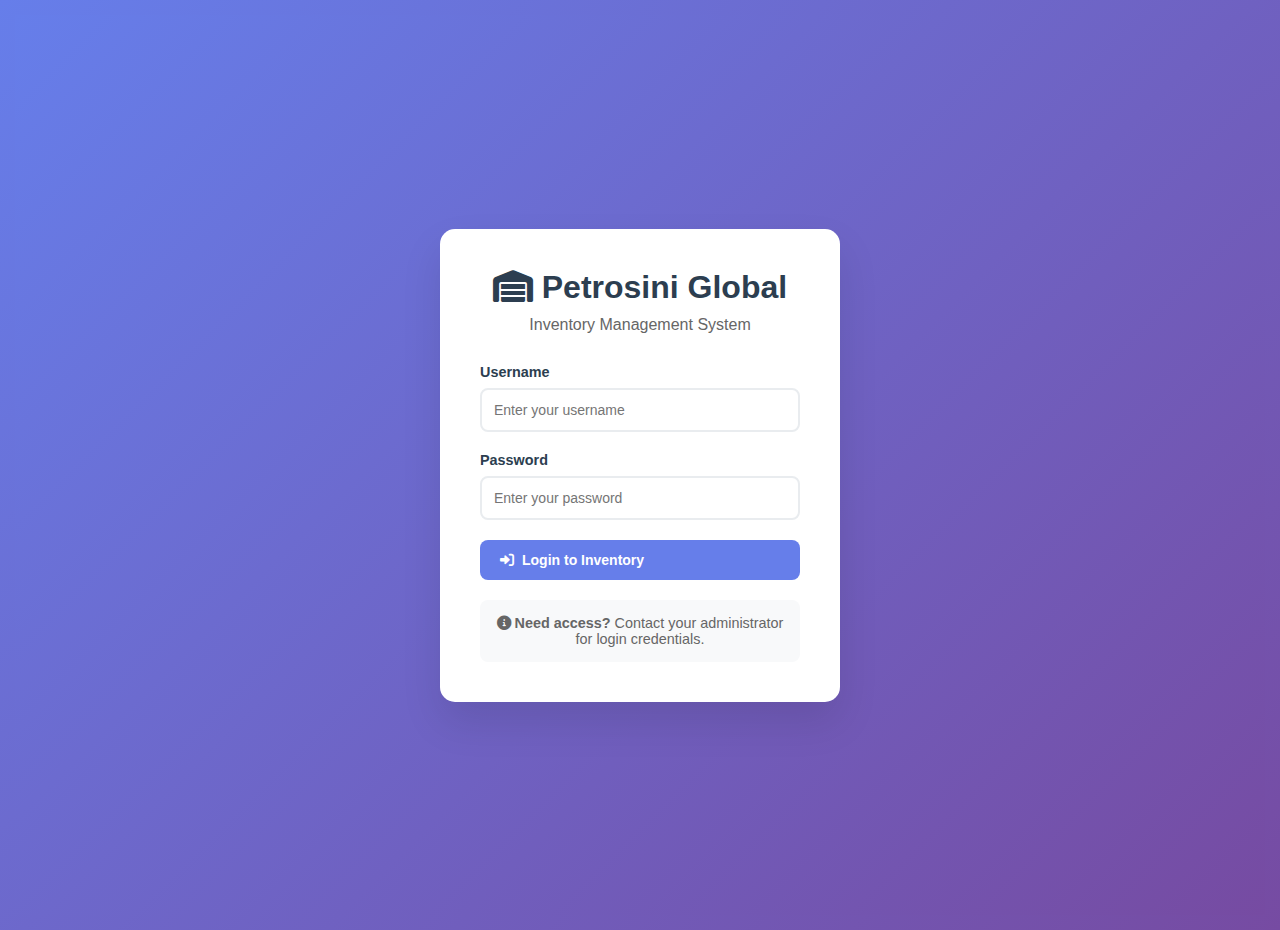
<file: login.html>
<!DOCTYPE html>
<html lang="en">
<head>
    <meta charset="UTF-8">
    <meta name="viewport" content="width=device-width, initial-scale=1.0">
    <title>Petrosini Global - Login</title>
    <link rel="stylesheet" href="style.css">
    <link href="https://cdnjs.cloudflare.com/ajax/libs/font-awesome/6.0.0/css/all.min.css" rel="stylesheet">
    <style>
        .login-container {
            min-height: 100vh;
            background: linear-gradient(135deg, #667eea 0%, #764ba2 100%);
            display: flex;
            justify-content: center;
            align-items: center;
            padding: 20px;
        }
        
        .login-box {
            background: white;
            padding: 40px;
            border-radius: 15px;
            box-shadow: 0 20px 40px rgba(0,0,0,0.1);
            width: 100%;
            max-width: 400px;
        }
        
        .login-logo {
            text-align: center;
            margin-bottom: 30px;
        }
        
        .login-logo h1 {
            color: #2c3e50;
            margin-bottom: 10px;
        }
        
        .login-logo p {
            color: #666;
        }
        
        .support-info {
            text-align: center;
            margin-top: 20px;
            padding: 15px;
            background: #f8f9fa;
            border-radius: 8px;
            font-size: 0.9em;
            color: #666;
        }
    </style>
</head>
<body>
    <div class="login-container">
        <div class="login-box">
            <div class="login-logo">
                <h1><i class="fas fa-warehouse"></i> Petrosini Global</h1>
                <p>Inventory Management System</p>
            </div>
            
            <form id="loginForm">
                <div class="form-group">
                    <label for="username">Username</label>
                    <input type="text" id="username" required placeholder="Enter your username">
                </div>
                
                <div class="form-group">
                    <label for="password">Password</label>
                    <input type="password" id="password" required placeholder="Enter your password">
                </div>
                
                <div class="form-group">
                    <button type="submit" class="btn btn-primary" style="width: 100%;">
                        <i class="fas fa-sign-in-alt"></i> Login to Inventory
                    </button>
                </div>
            </form>
            
            <div class="support-info">
                <i class="fas fa-info-circle"></i>
                <strong>Need access?</strong> Contact your administrator for login credentials.
            </div>
        </div>
    </div>

    <script src="auth.js"></script>
</body>
</html>
</file>
<file: style.css>
* {
    margin: 0;
    padding: 0;
    box-sizing: border-box;
}

body {
    font-family: 'Segoe UI', Tahoma, Geneva, Verdana, sans-serif;
    background: linear-gradient(135deg, #667eea 0%, #764ba2 100%);
    min-height: 100vh;
    padding: 15px;
}

.container {
    max-width: 1400px;
    margin: 0 auto;
    background: white;
    border-radius: 15px;
    box-shadow: 0 20px 40px rgba(0,0,0,0.1);
    overflow: hidden;
}

/* Header Styles */
header {
    background: linear-gradient(135deg, #2c3e50, #34495e);
    color: white;
    padding: 20px;
}

.header-content {
    display: flex;
    justify-content: space-between;
    align-items: center;
    flex-wrap: wrap;
    gap: 15px;
}

.header-title h1 {
    font-size: 1.6em;
    margin-bottom: 5px;
}

.header-title p {
    font-size: 0.9em;
    opacity: 0.9;
}

.user-section {
    text-align: right;
    display: flex;
    flex-direction: column;
    gap: 10px;
    align-items: flex-end;
}

#userInfo {
    font-size: 0.9em;
}

/* Tabs Navigation */
.tabs {
    display: flex;
    background: #f8f9fa;
    border-bottom: 1px solid #e9ecef;
    padding: 0 20px;
    flex-wrap: wrap;
}

.tab-btn {
    padding: 15px 25px;
    background: none;
    border: none;
    border-bottom: 3px solid transparent;
    cursor: pointer;
    font-size: 14px;
    font-weight: 600;
    color: #666;
    transition: all 0.3s ease;
    display: flex;
    align-items: center;
    gap: 8px;
}

.tab-btn:hover {
    color: #667eea;
    background: #fff;
}

.tab-btn.active {
    color: #667eea;
    border-bottom-color: #667eea;
    background: white;
}

/* Tab Content */
.tab-content {
    display: none;
    padding: 0;
}

.tab-content.active {
    display: block;
}

/* Dashboard Cards */
.dashboard-cards {
    display: grid;
    grid-template-columns: repeat(auto-fit, minmax(200px, 1fr));
    gap: 15px;
    padding: 20px;
    background: #f8f9fa;
}

.card {
    background: white;
    padding: 20px;
    border-radius: 10px;
    text-align: center;
    box-shadow: 0 5px 15px rgba(0,0,0,0.1);
    border-left: 4px solid #667eea;
}

.card h3 {
    color: #666;
    font-size: 0.8em;
    margin-bottom: 8px;
    text-transform: uppercase;
}

.card span {
    font-size: 1.5em;
    font-weight: bold;
    color: #2c3e50;
}

/* Sales Stats */
.sales-stats {
    display: grid;
    grid-template-columns: repeat(auto-fit, minmax(180px, 1fr));
    gap: 15px;
    padding: 20px;
    background: #f8f9fa;
}

.stat-card {
    background: white;
    padding: 15px;
    border-radius: 8px;
    text-align: center;
    box-shadow: 0 3px 10px rgba(0,0,0,0.1);
}

.stat-card h4 {
    color: #666;
    font-size: 0.8em;
    margin-bottom: 8px;
    text-transform: uppercase;
}

.stat-card span {
    font-size: 1.3em;
    font-weight: bold;
    color: #2c3e50;
}

/* Controls */
.controls {
    padding: 20px;
    display: flex;
    justify-content: space-between;
    align-items: center;
    background: white;
    border-bottom: 1px solid #eee;
    flex-wrap: wrap;
    gap: 15px;
}

.btn {
    padding: 12px 20px;
    border: none;
    border-radius: 8px;
    cursor: pointer;
    font-size: 14px;
    font-weight: 600;
    transition: all 0.3s ease;
    display: inline-flex;
    align-items: center;
    gap: 8px;
}

.btn-primary {
    background: #667eea;
    color: white;
}

.btn-primary:hover {
    background: #5a6fd8;
    transform: translateY(-2px);
}

.btn-secondary {
    background: #6c757d;
    color: white;
}

.btn-secondary:hover {
    background: #5a6268;
}

.btn-danger {
    background: #e74c3c;
    color: white;
    padding: 8px 15px;
    font-size: 13px;
}

.btn-danger:hover {
    background: #c0392b;
}

.btn-edit {
    background: #3498db;
    color: white;
    padding: 8px 15px;
    font-size: 13px;
}

.btn-edit:hover {
    background: #2980b9;
}

.btn-sale {
    background: #27ae60;
    color: white;
    padding: 8px 15px;
    font-size: 13px;
}

.btn-sale:hover {
    background: #219653;
}

.btn-warning {
    background: #f39c12;
    color: white;
    padding: 8px 15px;
    font-size: 13px;
}

.btn-warning:hover {
    background: #e67e22;
}

.search-box {
    position: relative;
    flex: 1;
    min-width: 250px;
}

.search-box input {
    width: 100%;
    padding: 12px 40px 12px 15px;
    border: 2px solid #e9ecef;
    border-radius: 8px;
    font-size: 14px;
    transition: border-color 0.3s ease;
}

.search-box input:focus {
    outline: none;
    border-color: #667eea;
}

.search-box i {
    position: absolute;
    right: 15px;
    top: 50%;
    transform: translateY(-50%);
    color: #666;
}

.date-filter {
    display: flex;
    align-items: center;
    gap: 10px;
}

.date-filter input {
    padding: 8px 12px;
    border: 2px solid #e9ecef;
    border-radius: 6px;
    font-size: 14px;
}

.date-filter span {
    color: #666;
}

/* Inventory Table */
.inventory-table {
    padding: 20px;
}

.table-container {
    overflow-x: auto;
    border-radius: 10px;
    box-shadow: 0 5px 15px rgba(0,0,0,0.1);
}

table {
    width: 100%;
    border-collapse: collapse;
    background: white;
    min-width: 1000px;
}

th, td {
    padding: 15px;
    text-align: left;
    border-bottom: 1px solid #e9ecef;
}

th {
    background: #f8f9fa;
    font-weight: 600;
    color: #2c3e50;
    text-transform: uppercase;
    font-size: 0.8em;
    letter-spacing: 0.5px;
}

tr:hover {
    background: #f8f9fa;
}

.empty-state {
    text-align: center;
    padding: 60px 20px !important;
    color: #666;
}

.empty-state i {
    font-size: 48px;
    margin-bottom: 20px;
    opacity: 0.5;
    display: block;
}

.empty-state p {
    margin-bottom: 20px;
    font-size: 1.1em;
}

/* Status Badges */
.low-stock {
    color: #e74c3c;
    font-weight: bold;
}

.profit-margin {
    font-weight: bold;
}

.profit-margin:not([style]) {
    color: #27ae60;
}

.last-action {
    font-size: 0.85em;
    color: #666;
}

.payment-status {
    padding: 4px 8px;
    border-radius: 4px;
    font-size: 0.8em;
    font-weight: bold;
}

.payment-status.paid {
    background: #d4edda;
    color: #155724;
}

.payment-status.pending {
    background: #fff3cd;
    color: #856404;
}

.payment-status.credit {
    background: #f8d7da;
    color: #721c24;
}

/* Form Modal */
.form-modal {
    position: fixed;
    top: 0;
    left: 0;
    width: 100%;
    height: 100%;
    background: rgba(0,0,0,0.5);
    display: none;
    justify-content: center;
    align-items: center;
    z-index: 1000;
    padding: 20px;
}

.form-content {
    background: white;
    padding: 30px;
    border-radius: 12px;
    width: 100%;
    max-width: 600px;
    max-height: 90vh;
    overflow-y: auto;
    box-shadow: 0 20px 40px rgba(0,0,0,0.2);
}

.form-content h3 {
    margin-bottom: 20px;
    color: #2c3e50;
    font-size: 1.4em;
}

.form-group {
    margin-bottom: 20px;
}

.form-row {
    display: grid;
    grid-template-columns: repeat(auto-fit, minmax(140px, 1fr));
    gap: 15px;
}

label {
    display: block;
    margin-bottom: 8px;
    font-weight: 600;
    color: #2c3e50;
    font-size: 0.9em;
}

input, textarea, select {
    width: 100%;
    padding: 12px;
    border: 2px solid #e9ecef;
    border-radius: 8px;
    font-size: 14px;
    transition: border-color 0.3s ease;
    font-family: inherit;
}

input:focus, textarea:focus, select:focus {
    outline: none;
    border-color: #667eea;
}

.form-actions {
    display: flex;
    gap: 12px;
    justify-content: flex-end;
    margin-top: 25px;
    flex-wrap: wrap;
}

.actions {
    white-space: nowrap;
    display: flex;
    gap: 8px;
}

/* Enhanced Mobile Responsive Styles */
@media (max-width: 768px) {
    body {
        padding: 8px;
        font-size: 16px; /* Prevents zoom on iOS */
    }
    
    .container {
        border-radius: 12px;
        overflow: hidden;
    }
    
    /* Header improvements */
    header {
        padding: 15px;
    }
    
    .header-content {
        flex-direction: column;
        text-align: center;
        gap: 15px;
    }
    
    .user-section {
        align-items: center;
        text-align: center;
        width: 100%;
    }
    
    .header-title h1 {
        font-size: 1.4em;
        line-height: 1.3;
    }
    
    .header-title p {
        font-size: 0.9em;
    }
    
    /* Enhanced Tabs Navigation */
    .tabs {
        padding: 0;
        overflow-x: auto;
        white-space: nowrap;
        -webkit-overflow-scrolling: touch;
        scrollbar-width: none; /* Firefox */
    }
    
    .tabs::-webkit-scrollbar {
        display: none; /* Chrome, Safari, Edge */
    }
    
    .tab-btn {
        padding: 16px 20px;
        font-size: 14px;
        min-width: auto;
        flex-shrink: 0;
    }
    
    /* Improved Dashboard Cards */
    .dashboard-cards, .sales-stats {
        grid-template-columns: repeat(2, 1fr);
        padding: 15px;
        gap: 12px;
    }
    
    .card, .stat-card {
        padding: 18px 15px;
        border-radius: 10px;
    }
    
    .card h3, .stat-card h4 {
        font-size: 0.75em;
    }
    
    .card span, .stat-card span {
        font-size: 1.4em;
    }
    
    /* Enhanced Controls Section */
    .controls {
        flex-direction: column;
        align-items: stretch;
        padding: 15px;
        gap: 15px;
    }
    
    .search-box, .date-filter {
        min-width: auto;
        width: 100%;
    }
    
    .date-filter {
        justify-content: space-between;
        flex-wrap: wrap;
    }
    
    .date-filter input {
        flex: 1;
        min-width: 120px;
    }
    
    /* Improved Buttons for Touch */
    .btn {
        padding: 14px 20px;
        font-size: 15px;
        min-height: 48px; /* Minimum touch target size */
        display: inline-flex;
        align-items: center;
        justify-content: center;
        gap: 8px;
    }
    
    /* Enhanced Table Styles for Mobile */
    .inventory-table {
        padding: 10px;
    }
    
    .table-container {
        border: 1px solid #e9ecef;
        border-radius: 10px;
        overflow: hidden;
    }
    
    table {
        min-width: 100%;
        border: none;
    }
    
    thead {
        display: none;
    }
    
    tbody, tr, td {
        display: block;
        width: 100%;
    }
    
    tr {
        margin-bottom: 0;
        border-bottom: 1px solid #e9ecef;
        padding: 15px;
        position: relative;
    }
    
    tr:last-child {
        border-bottom: none;
    }
    
    td {
        padding: 10px 0;
        border: none;
        display: flex;
        justify-content: space-between;
        align-items: center;
        text-align: right;
        font-size: 15px;
    }
    
    td:before {
        content: attr(data-label);
        font-weight: 600;
        color: #2c3e50;
        margin-right: 10px;
        flex-shrink: 0;
        text-align: left;
        font-size: 14px;
    }
    
    /* Special handling for action buttons in tables */
    td[data-label="Actions"] {
        justify-content: center;
        margin-top: 15px;
        padding-top: 15px;
        border-top: 1px dashed #e9ecef;
    }
    
    td[data-label="Actions"]:before {
        display: none;
    }
    
    .actions {
        justify-content: center;
        gap: 10px;
        width: 100%;
        flex-wrap: wrap;
    }
    
    .actions .btn {
        flex: 1;
        min-width: 80px;
        max-width: 120px;
        font-size: 13px;
        padding: 10px 12px;
    }
    
    /* Enhanced Form Modal for Mobile */
    .form-modal {
        padding: 10px;
        align-items: flex-start;
        overflow-y: auto;
    }
    
    .form-content {
        padding: 25px 20px;
        margin: 20px auto;
        max-height: 85vh;
        border-radius: 12px;
    }
    
    .form-content h3 {
        font-size: 1.3em;
        margin-bottom: 25px;
    }
    
    .form-row {
        grid-template-columns: 1fr;
        gap: 0;
    }
    
    .form-group {
        margin-bottom: 20px;
    }
    
    label {
        font-size: 15px;
        margin-bottom: 8px;
    }
    
    input, textarea, select {
        padding: 14px;
        font-size: 16px; /* Prevents zoom on iOS */
        border-radius: 8px;
    }
    
    .form-actions {
        flex-direction: column;
        gap: 12px;
        margin-top: 25px;
    }
    
    .form-actions .btn {
        width: 100%;
        justify-content: center;
    }
    
    /* Improved Empty State */
    .empty-state {
        padding: 40px 20px !important;
    }
    
    .empty-state i {
        font-size: 40px;
    }
    
    .empty-state p {
        font-size: 1em;
    }
    
    /* Enhanced Notification for Mobile */
    .notification {
        top: 10px;
        right: 10px;
        left: 10px;
        padding: 15px;
        border-radius: 8px;
    }
}

/* Extra Small Devices */
@media (max-width: 480px) {
    body {
        padding: 5px;
    }
    
    .container {
        border-radius: 10px;
    }
    
    header {
        padding: 12px;
    }
    
    .header-title h1 {
        font-size: 1.3em;
    }
    
    .dashboard-cards, .sales-stats {
        grid-template-columns: 1fr;
        gap: 10px;
    }
    
    .card, .stat-card {
        padding: 15px;
    }
    
    .card span, .stat-card span {
        font-size: 1.3em;
    }
    
    .tab-btn {
        padding: 14px 16px;
        font-size: 13px;
    }
    
    .btn {
        padding: 12px 16px;
        font-size: 14px;
    }
    
    .form-content {
        padding: 20px 15px;
    }
    
    .date-filter {
        flex-direction: column;
        gap: 10px;
    }
    
    .date-filter input {
        min-width: 100%;
    }
    
    /* Improved status badges for mobile */
    .payment-status {
        padding: 6px 10px;
        font-size: 0.75em;
    }
    
    .low-stock, .profit-margin {
        font-size: 0.9em;
    }
}

/* Very Small Devices (e.g., iPhone 5/SE) */
@media (max-width: 320px) {
    .header-title h1 {
        font-size: 1.2em;
    }
    
    .tab-btn {
        padding: 12px 14px;
        font-size: 12px;
    }
    
    .card, .stat-card {
        padding: 12px;
    }
    
    .btn {
        padding: 10px 14px;
        font-size: 13px;
    }
    
    .form-content {
        padding: 15px 12px;
    }
}

/* Fix for iOS Safari specific issues */
@supports (-webkit-touch-callout: none) {
    input, textarea, select {
        font-size: 16px; /* Prevents zoom on focus in iOS */
    }
}

/* Improved scrolling experience */
.table-container {
    -webkit-overflow-scrolling: touch;
}

/* Enhanced focus states for accessibility */
.btn:focus, 
input:focus, 
textarea:focus, 
select:focus {
    outline: 2px solid #667eea;
    outline-offset: 2px;
}

/* Loading state improvements */
.loading {
    opacity: 0.7;
    pointer-events: none;
}

/* Notification Styles */
.notification {
    position: fixed;
    top: 20px;
    right: 20px;
    background: #27ae60;
    color: white;
    padding: 15px 20px;
    border-radius: 5px;
    box-shadow: 0 5px 15px rgba(0,0,0,0.2);
    z-index: 1001;
    display: flex;
    align-items: center;
    gap: 15px;
    animation: slideIn 0.3s ease;
}

.notification.error {
    background: #e74c3c;
}

.notification button {
    background: none;
    border: none;
    color: white;
    font-size: 18px;
    cursor: pointer;
    padding: 0;
    width: 20px;
    height: 20px;
    display: flex;
    align-items: center;
    justify-content: center;
}

@keyframes slideIn {
    from {
        transform: translateX(100%);
        opacity: 0;
    }
    to {
        transform: translateX(0);
        opacity: 1;
    }
}
</file>
